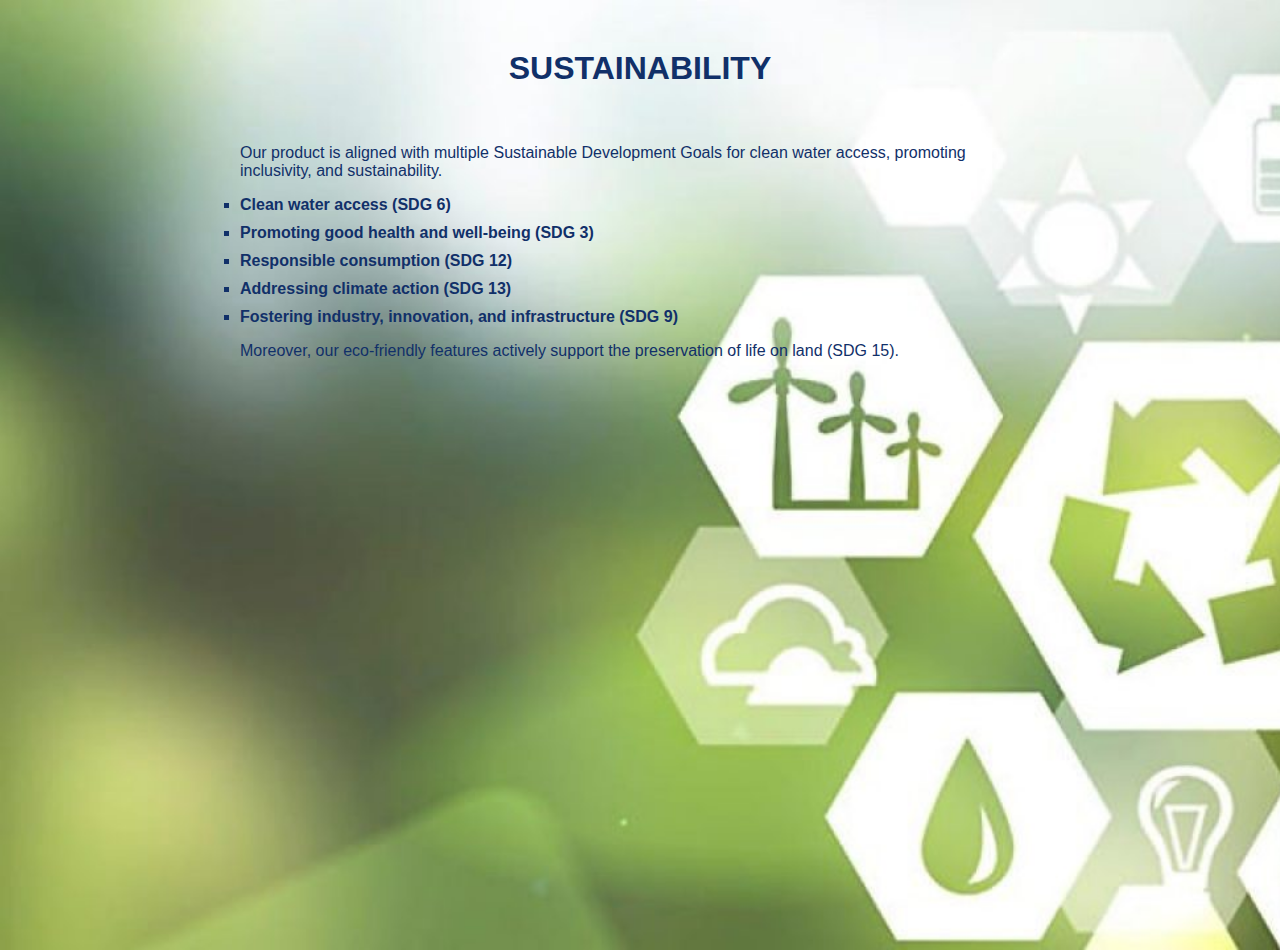
<file: PAGE2.html>
<!DOCTYPE HTML>
<html lang="en">
<head>
   <meta charset="UTF-8">
   <meta name="viewport" content="width=device-width, initial-scale=1.0">
   <title>SUSTAINABILITY</title>
   <style>
      body {
         margin: 0; /* Remove default margin */
         padding: 0; /* Remove default padding */
         font-family: Arial, Helvetica, sans-serif;
         background-image: url('S.jpg');
         background-size: cover; /* Cover the entire background */
         background-repeat: no-repeat; /* Prevent the image from repeating */
         height: 100vh; /* Set body height to 100% of viewport height */ 
         color: rgb(17, 48, 105); /* Set text color to white */
      }

      .content {
         max-width: 800px; /* Set max width for content */
         margin: 0 auto; /* Center align content */
         padding: 20px; /* Add padding to content */
         text-align: left; /* Align text to left */
      }

      h1 {
         text-align: center; /* Center align the title */
         margin-top: 50px; /* Add margin to the top of the title */
      }

      ul {
         list-style-type: square; /* Remove default list style */
         padding: 0; /* Remove default padding */
      }

      li {
         margin-bottom: 10px; /* Add margin between list items */
         font-weight: bold; /* Make text bold */
      }
   </style>
</head>
<body>
    <h1>SUSTAINABILITY</h1>
    <div class="content">
        <p>
            Our product is aligned with multiple Sustainable Development Goals for clean water access, promoting inclusivity, and sustainability.
        </p>
        <ul>
            <li>Clean water access (SDG 6)</li>
            <li>Promoting good health and well-being (SDG 3)</li>
            <li>Responsible consumption (SDG 12)</li>
            <li>Addressing climate action (SDG 13)</li>
            <li>Fostering industry, innovation, and infrastructure (SDG 9)</li>
        </ul>
        <p>
            Moreover, our eco-friendly features actively support the preservation of life on land (SDG 15).
        </p>
    </div>
</body>
</html>
</file>
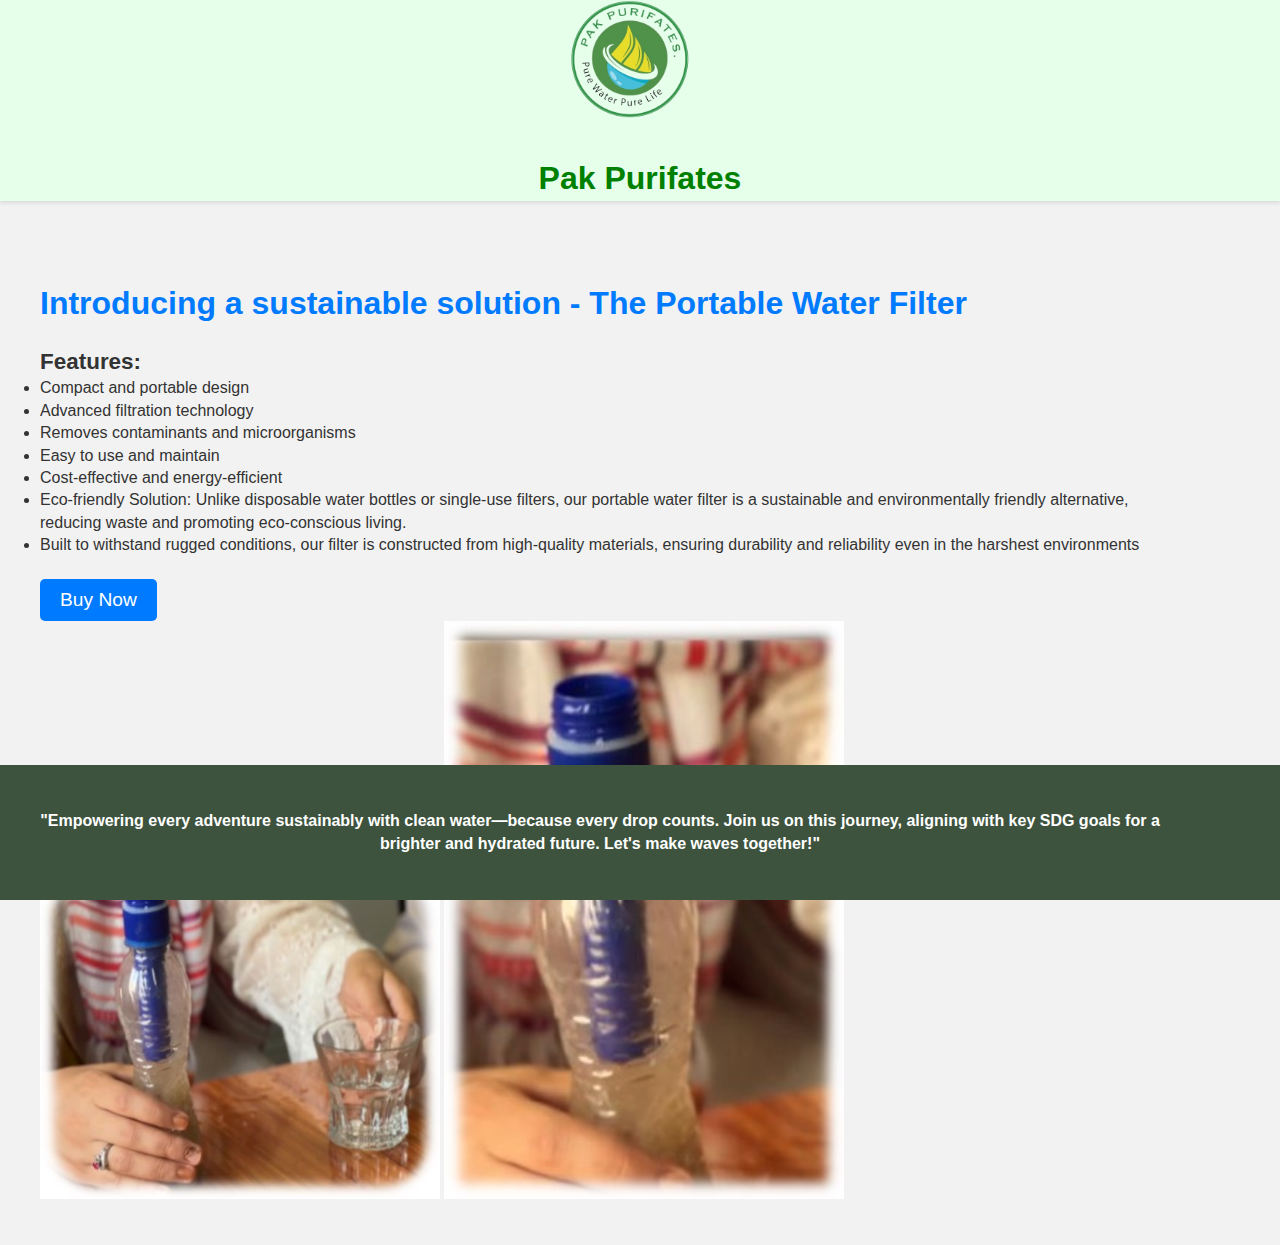
<file: Product1.html>
<!DOCTYPE html>
<html lang="en">
<head>
    <meta charset="UTF-8">
    <meta name="viewport" content="width=device-width, initial-scale=1.0">
    <title>Pak Purifates - Portable Water Filter</title>
    <style>
        /* Reset default margin and padding */
        * {
            margin: 0;
           padding: 0;
            box-sizing: border-box;
        }

        body {
            
            line-height: 1.4;
            background-color: #f8f8f8;
            color: #333;
            margin: 0;
            padding: 0;
        }

        header {
            background-color: #d9f7e6;
            padding: 0px;
            box-shadow: 0 2px 4px rgba(0, 0, 0, 0.1);
            margin-top: 0cm;
        }

        
        .product-image {
            width: 100%;
            max-width: 400px;
          <!  margin: 20px auto;>
            display: block;
        }

        .product-info {
            margin-top: 40px;
        }

        .product-info h2 {
            font-size: 2rem;
            margin-bottom: 20px;
            color: #007bff;
        }

        .product-info p {
            font-size: 1.2rem;
            margin-bottom: 20px;
        }

        .product-info button {
            padding: 10px 20px;
            font-size: 1.2rem;
            background-color: #007bff;
            color: #fff;
            border: none;
            border-radius: 5px;
            cursor: pointer;
            transition: background-color 0.3s ease;
        }

        .product-info button:hover {
            background-color: #0056b3;
        }

    </style>
	
	<link rel="stylesheet" href="css.css">

</head>
<body>
    <header>
        <center>
            <img src="plogo.png" alt="Logo" class="logo" width="120" height="150">
			<h1>Pak Purifates</h1>
        
    </center>
        

    </header>

    <main>

        <div class="container">
            <div class="product-info">
            
                <h2>Introducing a sustainable solution - The Portable Water Filter</h2>
               <div align="left"> <big><h3>Features: </h3></div></big>
               <center>
			   <ul> 
				<div align ="left">
                    <li>Compact and portable design</li>
                    <li>Advanced filtration technology</li>
                    <li>Removes contaminants and microorganisms</li>
                    <li>Easy to use and maintain</li>
                    <li>Cost-effective and energy-efficient</li>
                    <li> Eco-friendly Solution: Unlike disposable water bottles or single-use filters, 
                        our portable water filter is a sustainable and environmentally friendly alternative, reducing waste and promoting eco-conscious living.</li>
					
                       <li> Built to withstand rugged conditions, our filter is constructed from high-quality materials,
                         ensuring durability and reliability even in the harshest environments</li>
                        </div>
                </ul>
				</center>
<br>
                <button>Buy Now</button>
            </div>
            <img src="Picture1.jpg" alt="Product Image" class="product-image">
			<img src="Picture3.jpg" alt="Product Image" class="product-image">
        </div>
    </main>

    <footer>
        <div class="container">
            <h4>"Empowering every adventure sustainably with clean water—because every drop counts.
			Join us on this journey, aligning with key SDG goals for a brighter and hydrated future. Let's make waves together!"
            </h4>
        </div>
    </footer>
</body>
</html>
</file>
<file: css.css>
body {
    font-family: Arial, Helvetica, sans-serif;
    margin: 0;
    padding: 0;
    background-color: #f2f2f2;
}

.container {
    max-width: 1200px;
    margin: 0;
    padding: 40px;
}

header {
    background-color: #e6ffeb;
    color: green;
    padding: 0px;
}

.logo-container {
    display: flex;
    align-items: center;
    text-align: center;
}

.logo {
    margin-right: 20px;
}
.company-name {
    margin-bottom: 2px;
    font-size: 30px;
}

.company-info {
    margin-top: 0px; 
}


.tagline {
    font-size: 19px;
    margin-top: 0cm;
}

section {
    padding: 5px ;
    margin-bottom: 3%;
    background-color: #e6ffeb;;
    text-align: center;
  color:#0d1810
  
}

h2 {
    margin-bottom: 20px;
}

.product-images {
    display: flex;
    justify-content: space-around;
    margin-top: 20px;
}

footer {
    background-color:#3d533e;
    color: white;
    text-align: center;
    padding: 5px 0;
    position: fixed;
    bottom: 0;
    width: 100%;
}
</file>
